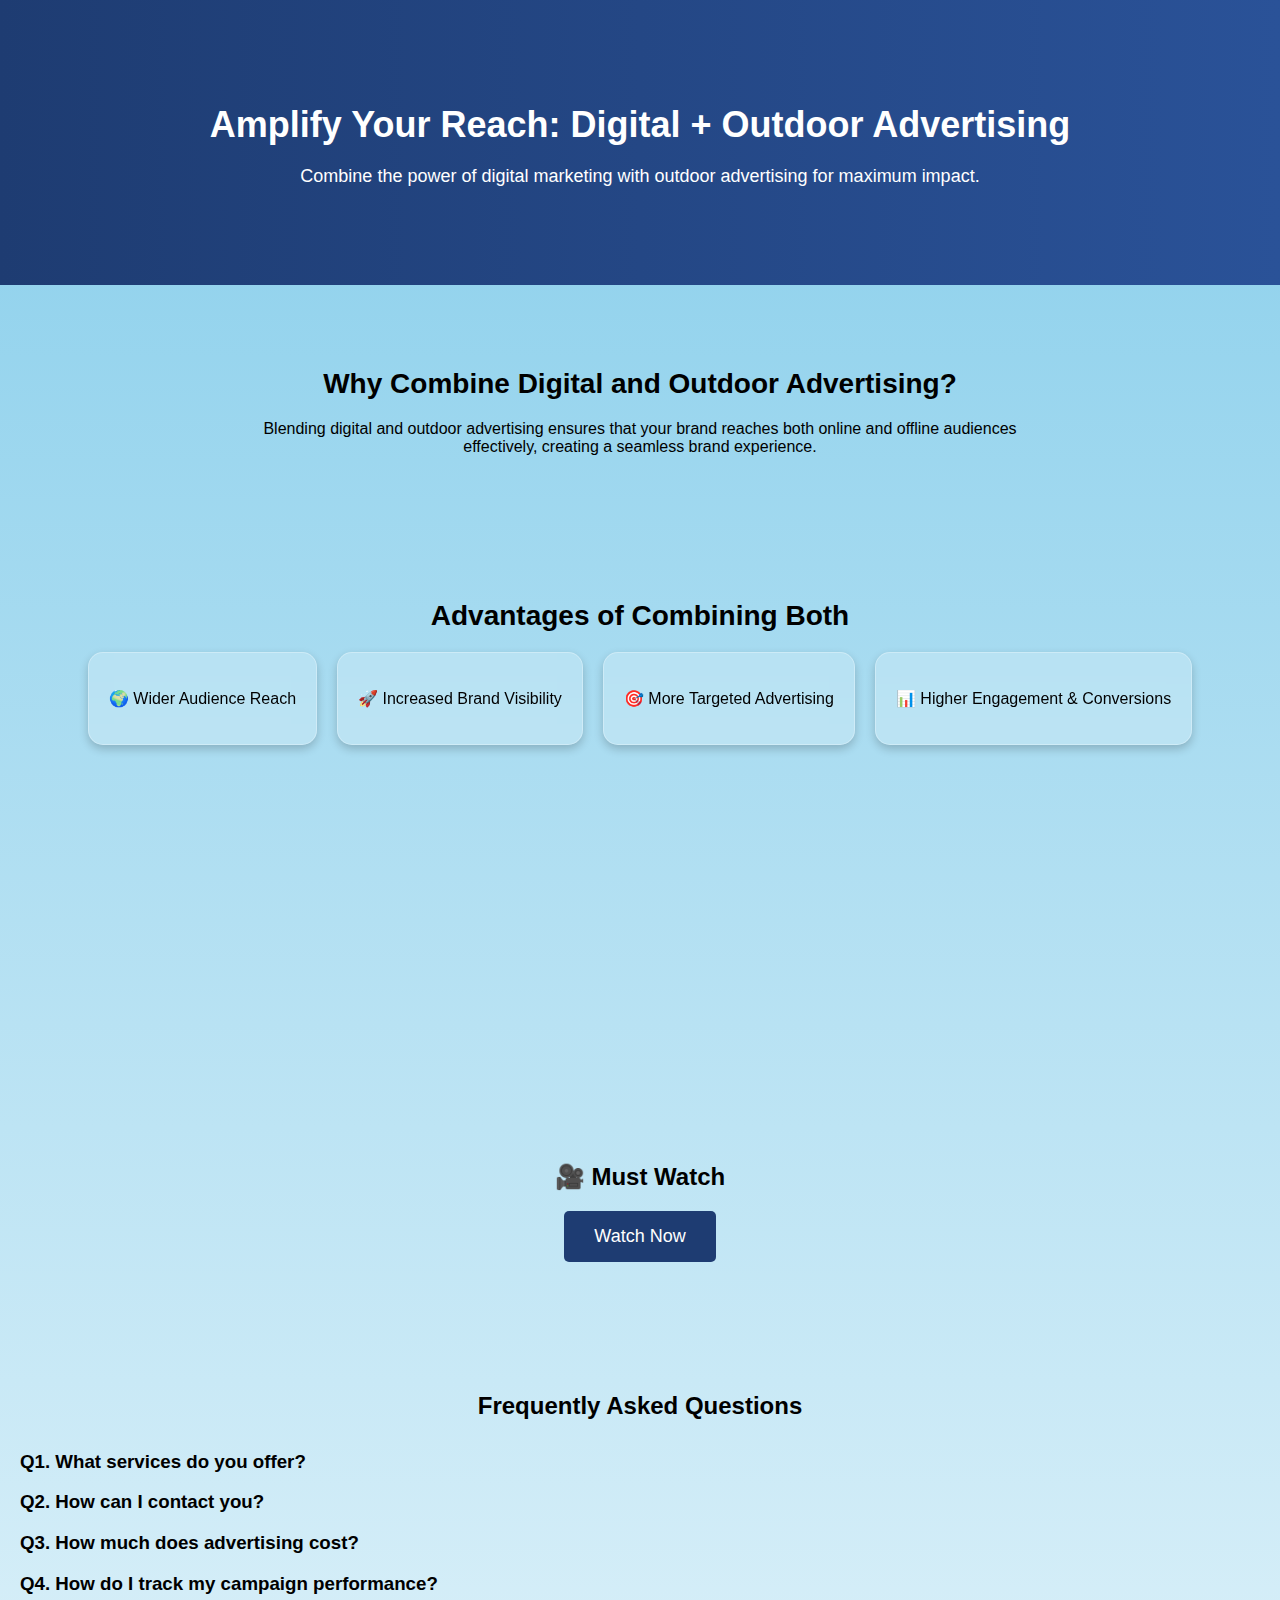
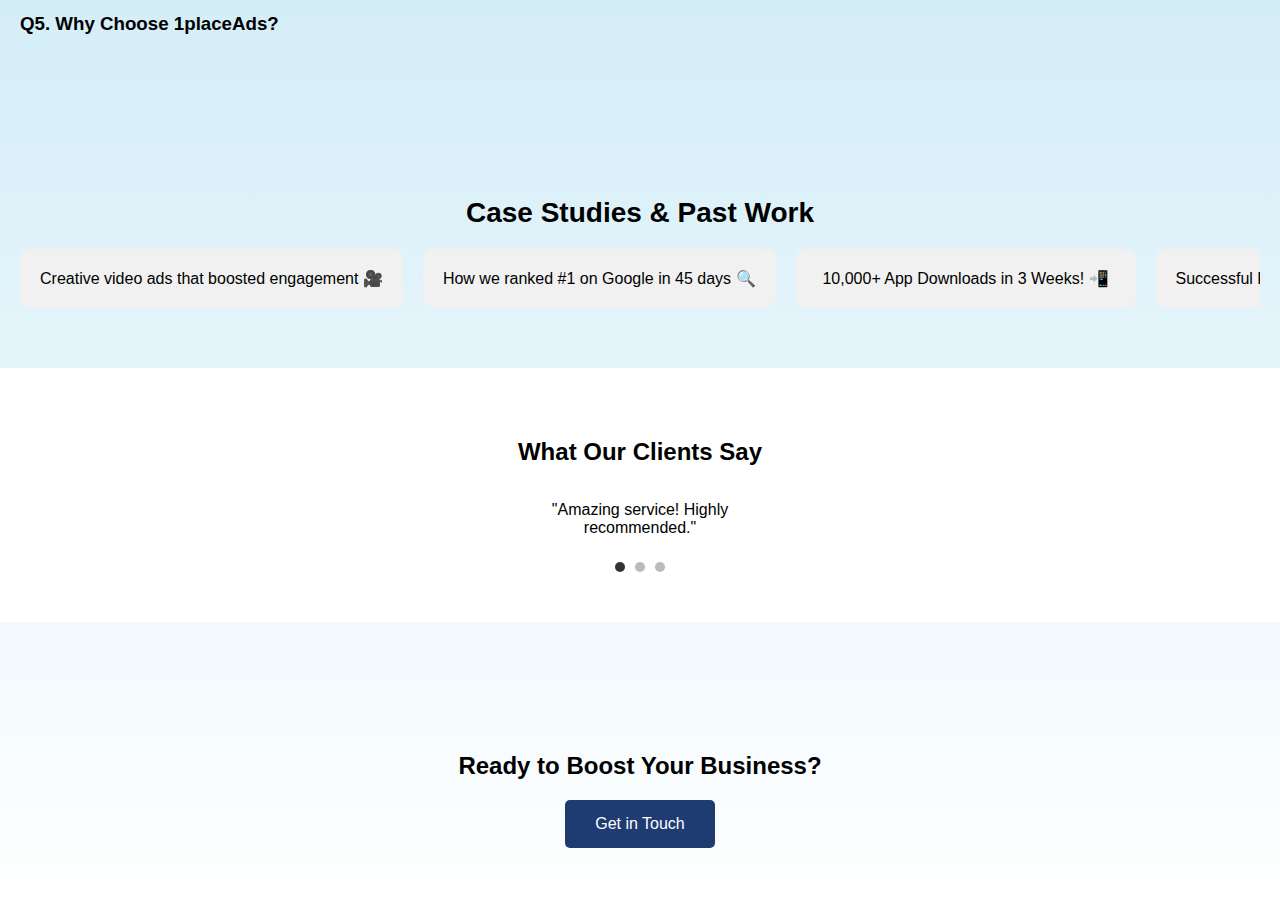
<file: degital.html>
<!DOCTYPE html>
<html lang="en">
<head>
  <meta charset="UTF-8">
  <meta name="viewport" content="width=device-width, initial-scale=1.0">
  <title>Digital + Outdoor Advertising</title>
  <style>
    body {
      font-family: 'Arial', sans-serif;
      margin: 0;
      padding: 0;
      box-sizing: border-box;
      overflow-x: hidden;
      background: linear-gradient(to bottom, #87CEEB, #fff);
    }
    section {
      padding: 60px 20px;
    }
    .hero {
      background: linear-gradient(to right, #1e3c72, #2a5298);
      color: white;
      text-align: center;
      padding: 80px 20px;
    }
    .hero h1 {
      font-size: 36px;
      margin-bottom: 20px;
    }
    .hero p {
      font-size: 18px;
    }
    .section-title {
      font-size: 28px;
      margin-bottom: 20px;
      text-align: center;
    }
    .content {
      display: flex;
      flex-wrap: wrap;
      gap: 20px;
      justify-content: center;
    }
    .card {
      background: white;
      border-radius: 10px;
      box-shadow: 0 4px 8px rgba(0, 0, 0, 0.1);
      padding: 20px;
      width: 100%;
      max-width: 300px;
      text-align: center;
      transition: transform 0.3s;
    }
    .card:hover {
      transform: translateY(-10px);
    }
    .cta {
      text-align: center;
      margin-top: 50px;
    }
    .cta a {
      display: inline-block;
      padding: 15px 30px;
      background: #1e3c72;
      color: white;
      text-decoration: none;
      border-radius: 5px;
      transition: background 0.3s;
    }
    .cta a:hover {
      background: #2a5298;
    }
    /*how it work ko hide toggle*/
    .details {
  display: none;
  margin-top: 10px;
  padding: 10px;
  border-radius: 8px;
}

    
    /* Testimonials Styling */
    .testimonials {
      background: #fff;
      padding: 50px 20px;
      text-align: center;
    }
    .testimonial-container {
      overflow: hidden;
      width: 100%;
      max-width: 300px;
      margin: auto;
      position: relative;
    }
    .testimonial-slider {
      display: flex;
      transition: transform 0.5s ease-in-out;
    }
    .testimonial {
      background: #ffffff;
      padding: 15px;
      border-radius: 20px;
      min-width: 100%;
      box-sizing: border-box;
      text-align: center;
    }
    .dots {
      display: flex;
      justify-content: center;
      margin-top: 10px;
    }
    .dot {
      height: 10px;
      width: 10px;
      margin: 0 5px;
      background-color: #bbb;
      border-radius: 50%;
      display: inline-block;
      cursor: pointer;
    }
    .dot.active {
      background-color: #333;
    }

    @media (max-width: 768px) {
      .hero h1 { font-size: 28px; }
      .hero p { font-size: 16px; }
    }
 /* Must Watch Section */
 .must-watch {
      padding: 50px 20px;
    }
    .video-btn {
      padding: 15px 30px;
      background: #1e3c72;
      color: white;
      text-decoration: none;
      border-radius: 5px;
      font-size: 18px;
      border: none;
      cursor: pointer;
      transition: background 0.3s;
    }
    .video-btn:hover {
      background: #2a5298;
    }
    .must-watch {
  display: flex;
  flex-direction: column;
  align-items: center;
  text-align: center;
}


    /* Popup Modal */
    .video-modal {
      display: none;
      position: fixed;
      top: 0;
      left: 0;
      width: 100%;
      height: 100%;
      background: rgba(0, 0, 0, 0.7);
      justify-content: center;
      align-items: center;
  z-index: 1000; /* Ensure popup is always on top */

    }

    /* Glassmorphism Effect */
    .video-container {
      background: rgba(255, 255, 255, 0.2);
      backdrop-filter: blur(10px);
      padding: 20px;
      border-radius: 15px;
      box-shadow: 0 4px 10px rgba(0, 0, 0, 0.2);
      position: relative;
      width: 90%;
      max-width: 700px;
    }

    /* Close Button */
    .close-btn {
      position: absolute;
      top: 10px;
      right: 15px;
      font-size: 25px;
      font-weight: bold;
      color: white;
      cursor: pointer;
      background: rgba(0, 0, 0, 0.5);
      border: none;
      padding: 5px 10px;
      border-radius: 50%;
    }

    .close-btn:hover {
      background: red;
    }

    iframe {
      width: 100%;
      height: 400px;
      border-radius: 10px;
    }

    @media (max-width: 768px) {
      iframe {
        height: 250px;
      }
    }

      /* Slide-in from Left Animation */
  .slide-in-left {
    opacity: 0;
    transform: translateX(-50px);
    transition: opacity 0.8s ease-out, transform 0.8s ease-out;
  }

  .slide-in-left.active {
    opacity: 1;
    transform: translateX(0);
  }

  /* Glassmorphism Effect */
  .glass-card {
    background: rgba(255, 255, 255, 0.2);
    backdrop-filter: blur(10px);
    border-radius: 15px;
    padding: 20px;
    box-shadow: 0 4px 10px rgba(0, 0, 0, 0.2);
    border: 1px solid rgba(255, 255, 255, 0.3);
    text-align: center;
    transition: transform 0.3s ease-in-out, box-shadow 0.3s ease-in-out;
  }

  .glass-card:hover {
    transform: translateY(-5px);
    box-shadow: 0 8px 20px rgba(0, 0, 0, 0.3);
  }
  /*case section*/
  .case-study-container {
  overflow: hidden;
  white-space: nowrap;
  width: 100%;
  position: relative;
}

.case-study-wrapper {
  display: flex;
  gap: 20px;
  width: max-content;
}

.case-study-box {
  min-width: 300px;
  padding: 20px;
  background: #f1f1f1;
  border-radius: 10px;
  text-align: center;
}
/* 🎯 Mobile View (below 720px) */
@media screen and (max-width: 768px) {
  .section-title {
    font-size: 18px; /* Smaller font */
    text-align: center;
  }

  .case-study-container {
    padding: 10px;
  }


  .case-study-box {
    font-size: 10px;
    min-width: 0%; /* Bigger cards on mobile */
    scroll-snap-align: center;
  }
}

.answer {
  display: none;
}
.answer.show {
  display: block;
}
.faq-title {
  text-align: center;
  font-size: 24px;
  font-weight: bold;
  margin-bottom: 31px;  /* Adjust this value for more or less gap */
}

.faq-item {
  margin-bottom: 15px; /* Space between each question */
}


  </style>
</head>
<body>

  <!-- Hero Section -->
  <section class="hero">
    <h1>Amplify Your Reach: Digital + Outdoor Advertising</h1>
    <p>Combine the power of digital marketing with outdoor advertising for maximum impact.</p>
  </section>
  
  <!-- Introduction Section -->
  <section>
    <h2 class="section-title">Why Combine Digital and Outdoor Advertising?</h2>
    <p style="text-align: center; max-width: 800px; margin: auto;">Blending digital and outdoor advertising ensures that your brand reaches both online and offline audiences effectively, creating a seamless brand experience.</p>
  </section>

  <!-- Advantages Section -->
  <section class="slide-in-left">
    <h2 class="section-title">Advantages of Combining Both</h2>
    <div class="content">
      <div class="glass-card"><p>🌍 Wider Audience Reach</p></div>
      <div class="glass-card"><p>🚀 Increased Brand Visibility</p></div>
      <div class="glass-card"><p>🎯 More Targeted Advertising</p></div>
      <div class="glass-card"><p>📊 Higher Engagement & Conversions</p></div>
    </div>
  </section>
  <!-- work Section -->
  <section class="slide-in-left">
    <h2 class="section-title">How It Works</h2>
    <div class="content">
      <div class="glass-card" onclick="toggleDetails(0)"><p>1️⃣ Identify Target Audience</p>
        <div class="details">Understanding your target audience ensures precise marketing efforts.<p>We analyze your target customers and their demographics to craft the perfect advertising strategy.</p></div>
        
      </div>
      <div class="glass-card" onclick="toggleDetails(1)"><p>2️⃣ Choose Digital & Outdoor Strategy.</p>
        <div class="details">We select the right mix of digital and outdoor media for maximum reach.<p>We select the right mix of digital ads and outdoor billboards to maximize brand exposure.</p></div>
      </div>
      <div class="glass-card" onclick="toggleDetails(2)"><p>3️⃣ Launch & Optimize Campaign</p>
        <div class="details">We execute the campaign and fine-tune for best results.<p>We run your campaigns and continuously optimize them for better performance.</p></div>
      </div>
      <div class="glass-card" onclick="toggleDetails(3)"><p>4️⃣ Track Performance & Adjust</p>
        <div class="details">We analyze the performance and make necessary adjustments.<p>Using analytics, we track engagement and make necessary adjustments to improve ROI.</p></div>
      </div>
    </div>
  </section>
   <!-- Must Watch Section -->
   <section class="must-watch">
    <h2>🎥 Must Watch</h2>
    <button class="video-btn" id="openVideo">Watch Now</button>
  </section>

  <!-- Video Popup -->
  <div class="video-modal" id="videoModal">
    <div class="video-container">
      <button class="close-btn">&times;</button>
      <iframe id="videoFrame" frameborder="0" allowfullscreen></iframe>
    </div>
  </div>
  <section>
    <h2 class="faq-title">Frequently Asked Questions</h2>
    <div class="faq">
      <div class="faq-item" onclick="toggleFAQ(0)">
        <h3>Q1. What services do you offer?</h3>
        <p class="answer">We provide digital marketing, social media ads, print advertising, and more.</p>
      </div>
      <div class="faq-item" onclick="toggleFAQ(1)">
        <h3>Q2. How can I contact you?</h3>
        <p class="answer">You can reach us via email, phone, or our website contact form.</p>
      </div>
      <div class="faq-item" onclick="toggleFAQ(2)">
        <h3>Q3. How much does advertising cost?</h3>
        <p class="answer">The cost varies based on the platform and target audience. Contact us for a custom quote.</p>
      </div>
      <div class="faq-item" onclick="toggleFAQ(3)">
        <h3>Q4. How do I track my campaign performance?</h3>
        <p class="answer">We provide real-time analytics and reports to measure your campaign success.</p>
      </div>
      <div class="faq-item" onclick="toggleFAQ(4)">
        <h3>Q5. Why Choose 1placeAds?</h3>
        <p class="answer">"1placeAds offers powerful hybrid advertising solutions—combining digital and traditional marketing to maximize your brand’s reach and impact!" 🚀</p>
      </div>
    
  </section>

  <section>
    <h2 class="section-title">Case Studies & Past Work</h2>
    <div class="case-study-container">
      <div class="case-study-wrapper">
        <div class="case-study-box">Creative video ads that boosted engagement 🎥</div>
        <div class="case-study-box">How we ranked #1 on Google in 45 days 🔍</div>
        <div class="case-study-box">10,000+ App Downloads in 3 Weeks! 📲</div>
        <div class="case-study-box">Successful Facebook Ad campaign with 5x ROI 📈</div>
        <div class="case-study-box">How we increased website traffic by 200% 🚀</div>
      </div>
    </div>
    
  </section>

  <!-- Client Testimonials Section -->
  <section class="testimonials">
    <h2>What Our Clients Say</h2>
    <div class="testimonial-container">
      <div class="testimonial-slider">
        <div class="testimonial">"Amazing service! Highly recommended."</div>
        <div class="testimonial">"1placeAds boosted our business growth!"</div>
        <div class="testimonial">"Professional and results-driven approach!"</div>
      </div>
    </div>
    <div class="dots">
        <span class="dot active" onclick="setTestimonial(0)"></span>
        <span class="dot" onclick="setTestimonial(1)"></span>
        <span class="dot" onclick="setTestimonial(2)"></span>
      </div>
  </section>

  <!-- Call to Action Section -->
  <section class="cta">
    <h2>Ready to Boost Your Business?</h2>
    <a href="index.html">Get in Touch</a>
  </section>

  <script>
    let index = 0;
    const testimonials = document.querySelectorAll(".testimonial");
    const slider = document.querySelector(".testimonial-slider");
    const dots = document.querySelectorAll(".dot");

    function showTestimonial() {
      slider.style.transform = `translateX(${-index * 100}%)`;
      dots.forEach(dot => dot.classList.remove("active"));
      dots[index].classList.add("active");
      index = (index + 1) % testimonials.length;
    }

    function setTestimonial(i) {
      index = i;
      showTestimonial();
    }

    setInterval(showTestimonial, 3000);

    document.addEventListener("DOMContentLoaded", function () {
  const slideElements = document.querySelectorAll(".slide-in-left");

  function handleScroll() {
    slideElements.forEach((el) => {
      const rect = el.getBoundingClientRect();
      if (rect.top < window.innerHeight * 0.85 && rect.bottom > 0) {
        el.classList.add("active");
      }
    });
  }

  window.addEventListener("scroll", handleScroll);
  handleScroll(); // Trigger on load in case elements are already in view
});


document.addEventListener("DOMContentLoaded", function () {
      const videoModal = document.getElementById("videoModal");
      const videoFrame = document.getElementById("videoFrame");
      const closeBtn = document.querySelector(".close-btn");

      let videoURL = "digital.mp4"; // Apna video ID yahan daalna

      // Open Modal & Set Video SRC
      document.getElementById("openVideo").addEventListener("click", function () {
        videoFrame.src = videoURL + "?autoplay=1"; // Jab open ho tabhi play ho
        videoModal.style.display = "flex";
      });

      // Close Modal & Stop Video
      closeBtn.addEventListener("click", function () {
        videoModal.style.display = "none";
        videoFrame.src = ""; // Video stop karne ke liye src empty
      });

      // Click outside modal to close
      window.addEventListener("click", function (event) {
        if (event.target === videoModal) {
          videoModal.style.display = "none";
          videoFrame.src = "";
        }
      });
    });
  
    function toggleDetails(index) {
      let details = document.querySelectorAll(".details");
      if (details[index].style.display === "block") {
        details[index].style.display = "none";
      } else {
        details[index].style.display = "block";
      }
    }
    let wrapper = document.querySelector(".case-study-wrapper");

function autoScroll() {
  wrapper.style.transition = "transform 0.5s linear";
  wrapper.style.transform = "translateX(-300px)"; // Move one step

  setTimeout(() => {
    wrapper.appendChild(wrapper.firstElementChild); // Move first box to end
    wrapper.style.transition = "none"; // Reset transition
    wrapper.style.transform = "translateX(0)"; // Reset position
  }, 500);
}

// Run auto-scroll every 4 seconds
setInterval(autoScroll, 4000);


function toggleFAQ(index) {
  let answers = document.querySelectorAll(".faq .answer");
  answers[index].classList.toggle("show");
}



  </script>

</body>
</html>
</file>
